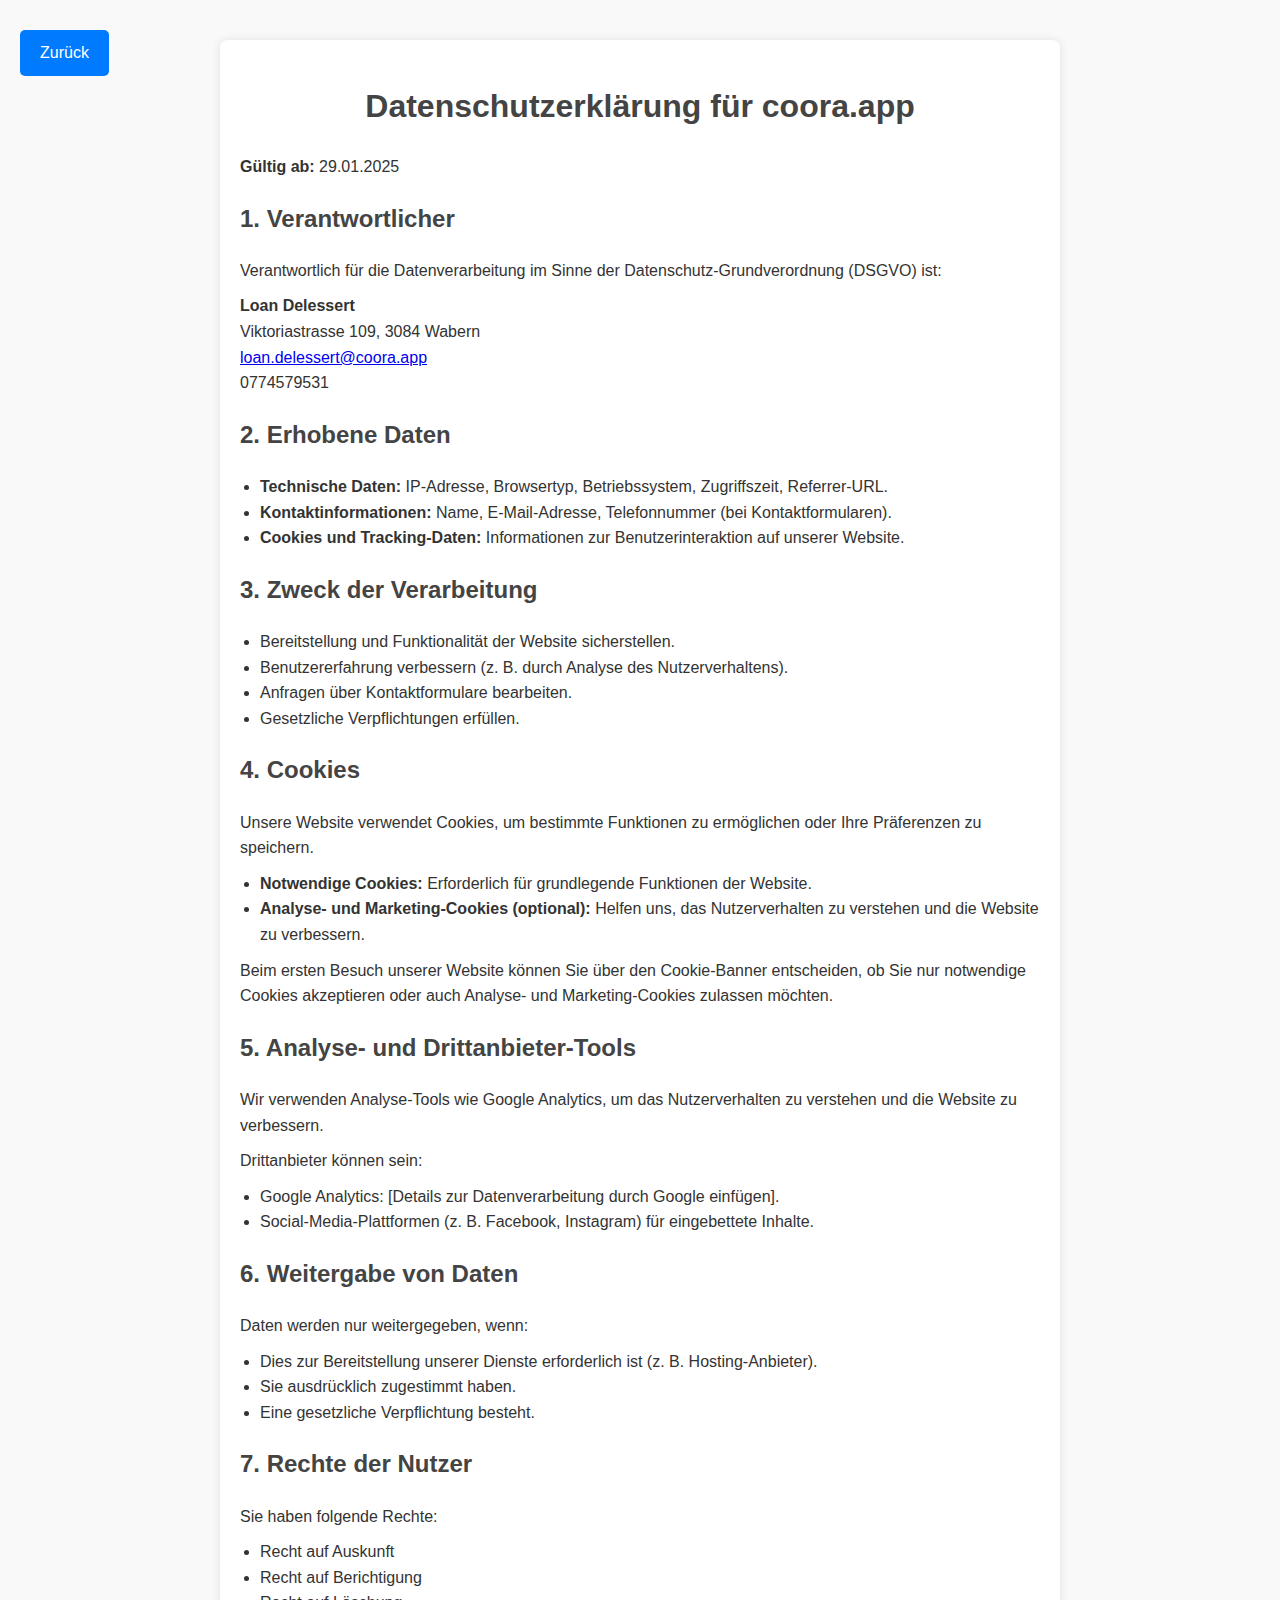
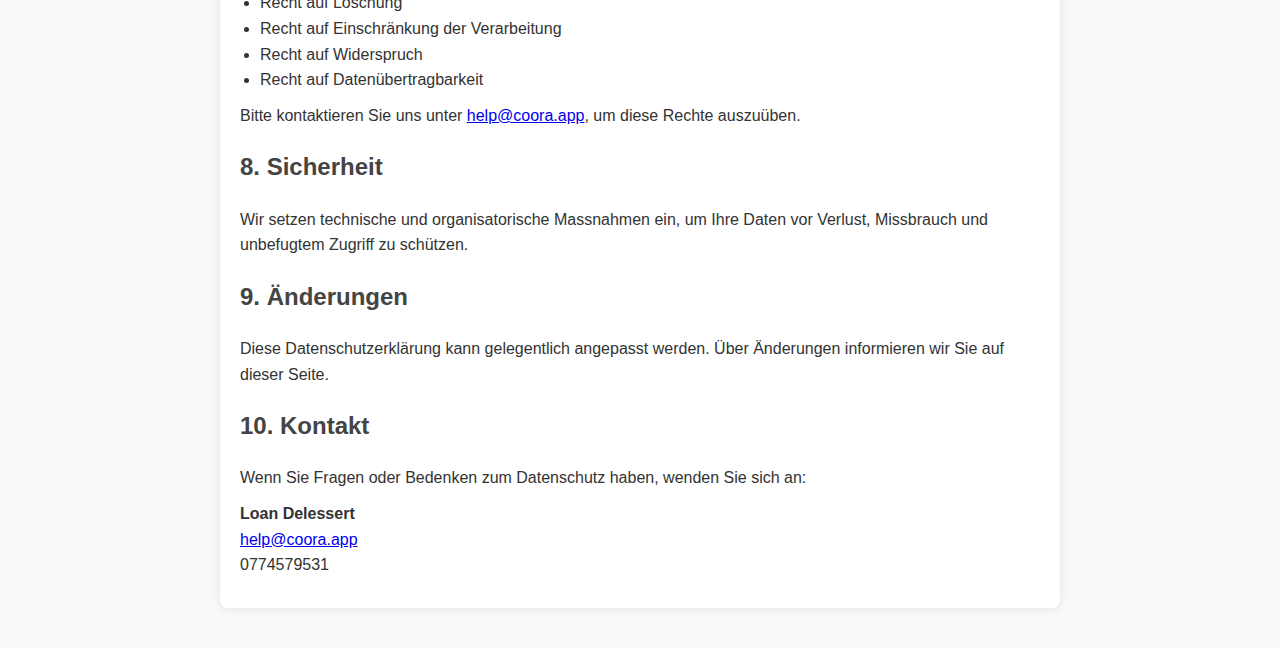
<file: html/Datenschutzerklärung.html>
<!DOCTYPE html>
<html lang="de">
<head>
    <meta charset="UTF-8">
    <meta name="viewport" content="width=device-width, initial-scale=1.0">
    <title>Datenschutzerklärung - coora.app</title>
    <link rel="icon" href="../img/COORA.png" type="image/x-icon">
    <style>
        body {
            font-family: Arial, sans-serif;
            line-height: 1.6;
            margin: 40px;
            background-color: #f9f9f9;
            color: #333;
        }
        h1, h2 {
            color: #444;
        }
        h1 {
            text-align: center;
        }
        p {
            margin: 10px 0;
        }
        ul {
            margin: 10px 0;
            padding-left: 20px;
        }
        .container {
            max-width: 800px;
            margin: 0 auto;
            background: #fff;
            padding: 20px;
            border-radius: 8px;
            box-shadow: 0 0 10px rgba(0, 0, 0, 0.1);
        }
        .back-button {
            display: inline-block;
            padding: 10px 20px;
            background-color: #007bff;
            color: #fff;
            text-decoration: none;
            border-radius: 5px;
            font-size: 16px;
            margin: 10px 0;
            position: absolute;
            top: 20px;
            left: 20px;
        }
        .back-button:hover {
            background-color: #0056b3;
        }
    </style>
</head>
<body>
    <a href="../index.html" class="back-button">Zurück</a>
    <div class="container">
        <h1>Datenschutzerklärung für coora.app</h1>
        <p><strong>Gültig ab:</strong> 29.01.2025</p>
        
        <h2>1. Verantwortlicher</h2>
        <p>Verantwortlich für die Datenverarbeitung im Sinne der Datenschutz-Grundverordnung (DSGVO) ist:</p>
        <p><strong>Loan Delessert</strong><br>
        Viktoriastrasse 109, 3084 Wabern<br>
        <a href="mailto:loan.delessert@coora.app">loan.delessert@coora.app</a><br>
        0774579531</p>
        
        <h2>2. Erhobene Daten</h2>
        <ul>
            <li><strong>Technische Daten:</strong> IP-Adresse, Browsertyp, Betriebssystem, Zugriffszeit, Referrer-URL.</li>
            <li><strong>Kontaktinformationen:</strong> Name, E-Mail-Adresse, Telefonnummer (bei Kontaktformularen).</li>
            <li><strong>Cookies und Tracking-Daten:</strong> Informationen zur Benutzerinteraktion auf unserer Website.</li>
        </ul>
        
        <h2>3. Zweck der Verarbeitung</h2>
        <ul>
            <li>Bereitstellung und Funktionalität der Website sicherstellen.</li>
            <li>Benutzererfahrung verbessern (z. B. durch Analyse des Nutzerverhaltens).</li>
            <li>Anfragen über Kontaktformulare bearbeiten.</li>
            <li>Gesetzliche Verpflichtungen erfüllen.</li>
        </ul>
        
        <h2>4. Cookies</h2>
        <p>Unsere Website verwendet Cookies, um bestimmte Funktionen zu ermöglichen oder Ihre Präferenzen zu speichern.</p>
        <ul>
            <li><strong>Notwendige Cookies:</strong> Erforderlich für grundlegende Funktionen der Website.</li>
            <li><strong>Analyse- und Marketing-Cookies (optional):</strong> Helfen uns, das Nutzerverhalten zu verstehen und die Website zu verbessern.</li>
        </ul>
        <p>Beim ersten Besuch unserer Website können Sie über den Cookie-Banner entscheiden, ob Sie nur notwendige Cookies akzeptieren oder auch Analyse- und Marketing-Cookies zulassen möchten.</p>
        
        <h2>5. Analyse- und Drittanbieter-Tools</h2>
        <p>Wir verwenden Analyse-Tools wie Google Analytics, um das Nutzerverhalten zu verstehen und die Website zu verbessern.</p>
        <p>Drittanbieter können sein:</p>
        <ul>
            <li>Google Analytics: [Details zur Datenverarbeitung durch Google einfügen].</li>
            <li>Social-Media-Plattformen (z. B. Facebook, Instagram) für eingebettete Inhalte.</li>
        </ul>
        
        <h2>6. Weitergabe von Daten</h2>
        <p>Daten werden nur weitergegeben, wenn:</p>
        <ul>
            <li>Dies zur Bereitstellung unserer Dienste erforderlich ist (z. B. Hosting-Anbieter).</li>
            <li>Sie ausdrücklich zugestimmt haben.</li>
            <li>Eine gesetzliche Verpflichtung besteht.</li>
        </ul>
        
        <h2>7. Rechte der Nutzer</h2>
        <p>Sie haben folgende Rechte:</p>
        <ul>
            <li>Recht auf Auskunft</li>
            <li>Recht auf Berichtigung</li>
            <li>Recht auf Löschung</li>
            <li>Recht auf Einschränkung der Verarbeitung</li>
            <li>Recht auf Widerspruch</li>
            <li>Recht auf Datenübertragbarkeit</li>
        </ul>
        <p>Bitte kontaktieren Sie uns unter <a href="mailto:help@coora.app">help@coora.app</a>, um diese Rechte auszuüben.</p>
        
        <h2>8. Sicherheit</h2>
        <p>Wir setzen technische und organisatorische Massnahmen ein, um Ihre Daten vor Verlust, Missbrauch und unbefugtem Zugriff zu schützen.</p>
        
        <h2>9. Änderungen</h2>
        <p>Diese Datenschutzerklärung kann gelegentlich angepasst werden. Über Änderungen informieren wir Sie auf dieser Seite.</p>
        
        <h2>10. Kontakt</h2>
        <p>Wenn Sie Fragen oder Bedenken zum Datenschutz haben, wenden Sie sich an:</p>
        <p><strong>Loan Delessert</strong><br>
        <a href="mailto:help@coora.app">help@coora.app</a><br>
        0774579531</p>
    </div>
</body>
</html>
</file>
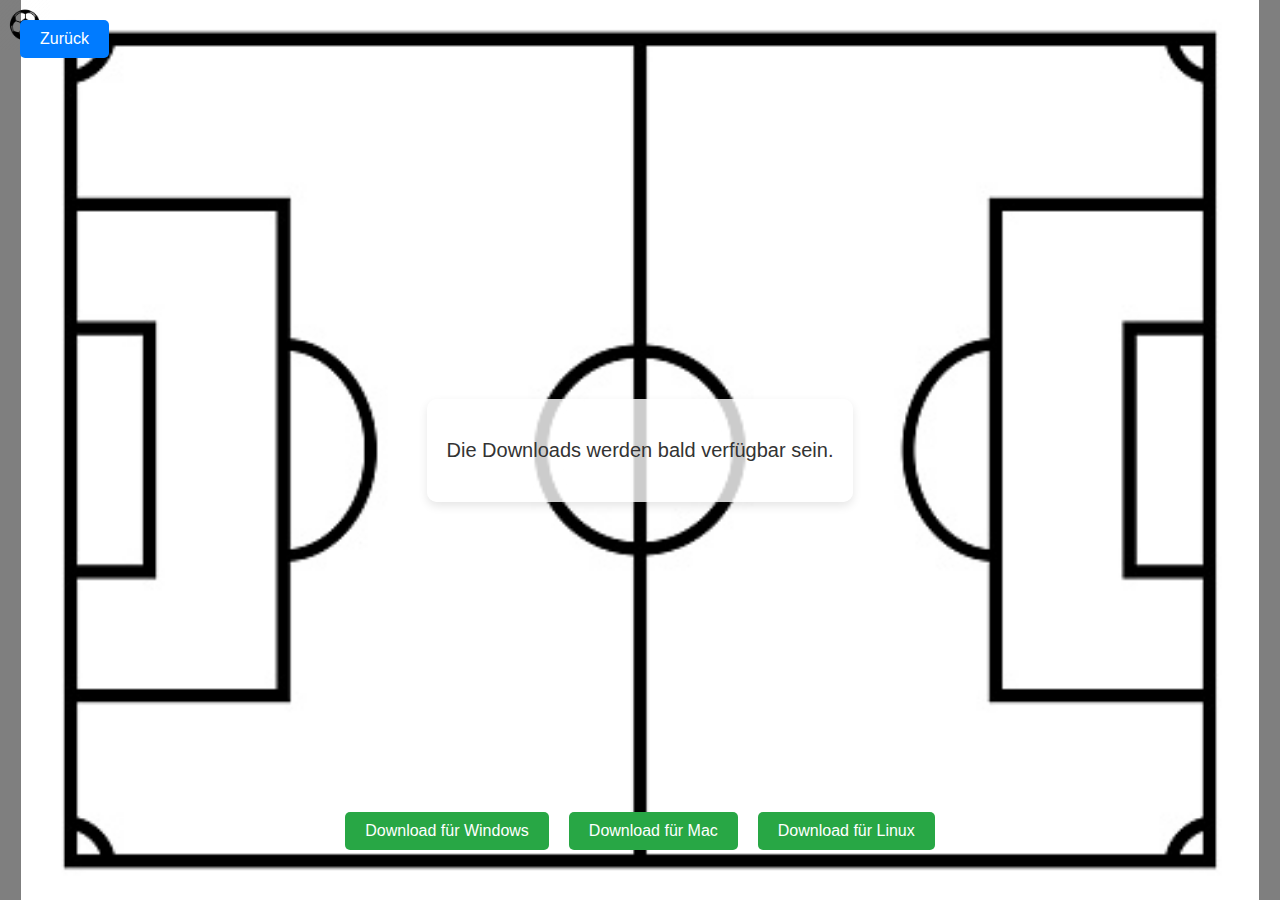
<file: html/Download.html>
<!DOCTYPE html>
<html lang="de">
    <head>
        <meta charset="UTF-8">
        <meta name="viewport" content="width=device-width, initial-scale=1.0">
        <title>Download - Coora</title>
        <style>
            body {
                margin: 0;
                padding: 0;
                height: 100vh;
                background-color: rgba(0, 0, 0, 0.5);
                background-image: url('../img/fussballplatz.jpg');
                background-size: contain;
                background-position: center;
                background-repeat: no-repeat;
                display: flex;
                justify-content: center;
                align-items: center;
                text-align: center;
                font-family: Arial, sans-serif;
                overflow: hidden;
                position: relative;
            }
            .football {
                position: absolute;
                width: 50px;
                height: 50px;
                background-image: url('../img/iconfussball.webp');
                background-size: cover;
                pointer-events: none;
                transition: left 0.3s ease, top 0.3s ease;
            }
            .message {
                background-color: rgba(255, 255, 255, 0.8);
                padding: 20px;
                border-radius: 10px;
                box-shadow: 0 4px 10px rgba(0, 0, 0, 0.1);
                font-size: 20px;
                color: #333;
                max-width: 400px;
                margin: auto;
                z-index: 10;
            }
            .back-button {
                position: absolute;
                top: 20px;
                left: 20px;
                padding: 10px 20px;
                background-color: #007bff;
                color: white;
                border: none;
                border-radius: 5px;
                font-size: 16px;
                cursor: pointer;
                transition: background-color 0.3s ease;
                z-index: 20;
            }
            .back-button:hover {
                background-color: #0056b3;
            }
            .download-buttons {
                position: absolute;
                bottom: 50px;
                display: flex;
                justify-content: center;
                gap: 20px;
                z-index: 10;
            }
            .download-button {
                padding: 10px 20px;
                background-color: #28a745;
                color: white;
                border: none;
                border-radius: 5px;
                font-size: 16px;
                cursor: not-allowed;
                transition: background-color 0.3s ease;
            }
            .download-button:hover {
                background-color: #218838;
            }
        </style>
    </head>
    <body>

        <div class="message">
            <p>Die Downloads werden bald verfügbar sein.</p>
        </div>

        <div class="football"></div>

        <button class="back-button" onclick="window.location.href='../index.html'">Zurück</button>

        <div class="download-buttons">
            <button class="download-button" disabled>Download für Windows</button>
            <button class="download-button" disabled>Download für Mac</button>
            <button class="download-button" disabled>Download für Linux</button>
        </div>

        <script>
            const football = document.querySelector('.football');
            let targetX = 0, targetY = 0;

            document.addEventListener('mousemove', (event) => {
                targetX = event.clientX - football.offsetWidth / 2;
                targetY = event.clientY - football.offsetHeight / 2;
            });

            function moveFootball() {
                const currentX = parseFloat(football.style.left || 0);
                const currentY = parseFloat(football.style.top || 0);

                const speed = 0.1;

                const newX = currentX + (targetX - currentX) * speed;
                const newY = currentY + (targetY - currentY) * speed;

                football.style.left = `${newX}px`;
                football.style.top = `${newY}px`;

                requestAnimationFrame(moveFootball);
            }

            moveFootball();

            // Funktion: Zufällige Position für den Ball setzen
            function randomKick() {
                const maxX = window.innerWidth - football.offsetWidth;
                const maxY = window.innerHeight - football.offsetHeight;
                
                const randomX = Math.random() * maxX;
                const randomY = Math.random() * maxY;

                football.style.left = `${randomX}px`;
                football.style.top = `${randomY}px`;
            }

            // Event Listener für die Leertaste (Spacebar)
            document.addEventListener('keydown', (event) => {
                if (event.code === 'Space') {
                    randomKick();
                }
            });
        </script>

    </body>
</html>
</file>
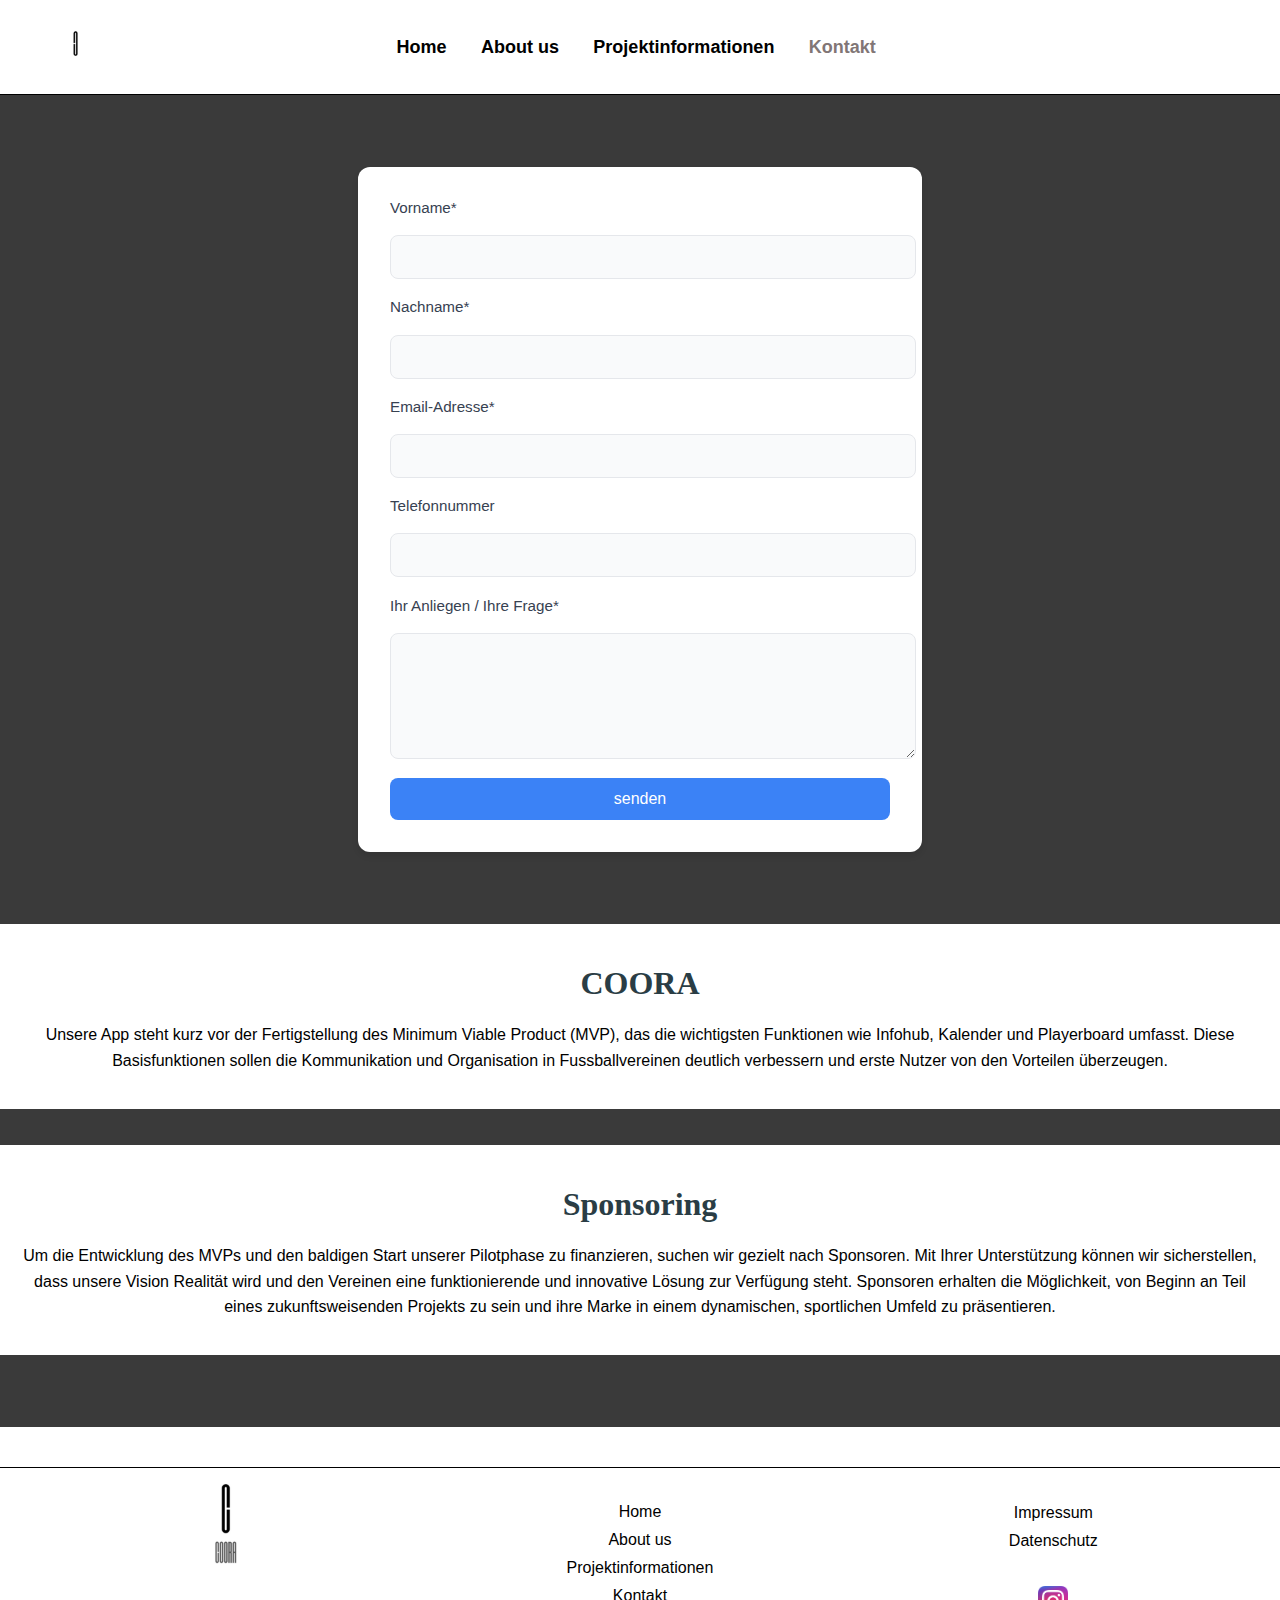
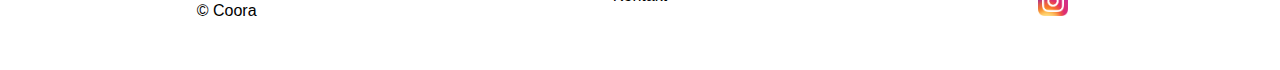
<file: html/formular.html>
<!DOCTYPE html>
<html lang="de">
    <head>
        <meta charset="UTF-8">
        <meta name="viewport" content="width=device-width, initial-scale=1.0">
        <title>Coora</title>
        <link rel="icon" href="../img/COORA.png" type="image/x-icon">
        <link rel="stylesheet" href="../css/styles.css">
        <script src="../js/script.js"></script>
    </head>
    <body style="background-color: rgb(58, 58, 58);">
        <div class="nav-container">
            <a href="../index.html" class="logo">
                <img src="../img/COORA.only.png" alt="Logo">
            </a>

            <button class="burger-menu" onclick="toggleMenu()">&#9776;</button>

            <div class="menu" id="navLinks">
                <div class="hidemenu" id="toggleMenu">
                    <a href="../index.html">Home</a>
                    <a href="./About_us.html">About us</a>
                    <a href="./Projektinformationen.html">Projektinformationen</a>
                    <a href="../html/formular.html" class="active">Kontakt</a>
                </div>
            </div>

            <!-- <div class="burger-menu" onclick="toggleMenu()">☰</div> -->

            <a href="https://www.youtube.com/@loliio5024" class="logo" id="loliio5024">
                <img src="../img/white.png" alt="Logo">
            </a>
        </div>
        <br><br><br><br>
        <div id="formular-container" class="zentriert">
            <form id="kontaktformular" action="/send_email.php" method="post">
                <label for="vorname">Vorname*</label>
                <input type="text" id="vorname" name="vorname" required>
        
                <label for="nachname">Nachname*</label>
                <input type="text" id="nachname" name="nachname" required>
        
                <label for="email">Email-Adresse*</label>
                <input type="email" id="email" name="email" required>
        
                <label for="telefon">Telefonnummer</label>
                <input type="tel" id="telefon" name="telefon">
        
                <label for="anliegen">Ihr Anliegen / Ihre Frage*</label>
                <textarea id="anliegen" name="anliegen" rows="4" required></textarea>
        
                <button type="submit" id="senden">senden</button>
            </form>
        </div>        

        <br><br><br><br>

        <div class="container2" style="width: 100vw; background-color: white; margin: 0; padding: 20px; box-sizing: border-box;">
            <section class="section1">
                <h1 class="title1">COORA</h1>
                <p class="paragraph1">
                    Unsere App steht kurz vor der Fertigstellung des Minimum Viable Product (MVP), das die wichtigsten Funktionen wie Infohub, Kalender und Playerboard umfasst. Diese Basisfunktionen sollen die Kommunikation und Organisation in Fussballvereinen deutlich verbessern und erste Nutzer von den Vorteilen überzeugen.
                </p>
            </section>
        </div>

        <br><br>

        <div class="container2" style="width: 100vw; background-color: white; margin: 0; padding: 20px; box-sizing: border-box;">
            <section class="section1">
                <h1 class="title1">Sponsoring</h1>
                <p class="paragraph1">
                    Um die Entwicklung des MVPs und den baldigen Start unserer Pilotphase zu finanzieren, suchen wir gezielt nach Sponsoren. Mit Ihrer Unterstützung können wir sicherstellen, dass unsere Vision Realität wird und den Vereinen eine funktionierende und innovative Lösung zur Verfügung steht. Sponsoren erhalten die Möglichkeit, von Beginn an Teil eines zukunftsweisenden Projekts zu sein und ihre Marke in einem dynamischen, sportlichen Umfeld zu präsentieren.
                </p>
            </section>
        </div>
        
        <br><br><br><br>

        <script src="../js/script.js"></script>

        <footer>
            <div class="footer-container">
                <div class="footer-section logo-section">
                    <img src="../img/COORA.png" alt="Cooraimg">
                    <p>© Coora</p>
                </div>
                <div class="footer-section links-section">
                    <ul>
                        <li><a href="../index.html">Home</a></li>
                        <li><a href="../html/About_us.html">About us</a></li>
                        <li><a href="../html/Projektinformationen.html">Projektinformationen</a></li>
                        <li><a href="../html/formular.html">Kontakt</a></li>
                    </ul>
                </div>
                <div class="footer-section social-section">
                    <ul>
                        <li><a href="./Impressum.html">Impressum</a></li>
                        <li><a href="./Datenschutzerklärung.html">Datenschutz</a></li>
                    </ul>
                    <a href="https://www.instagram.com/coora.app/" target="_blank">
                        <img src="../img/Instagram_icon.png" alt="Instagram Icon" class="social-icon">
                    </a>
                </div>
            </div>
        </footer>
        
    </body>
</html>
</file>
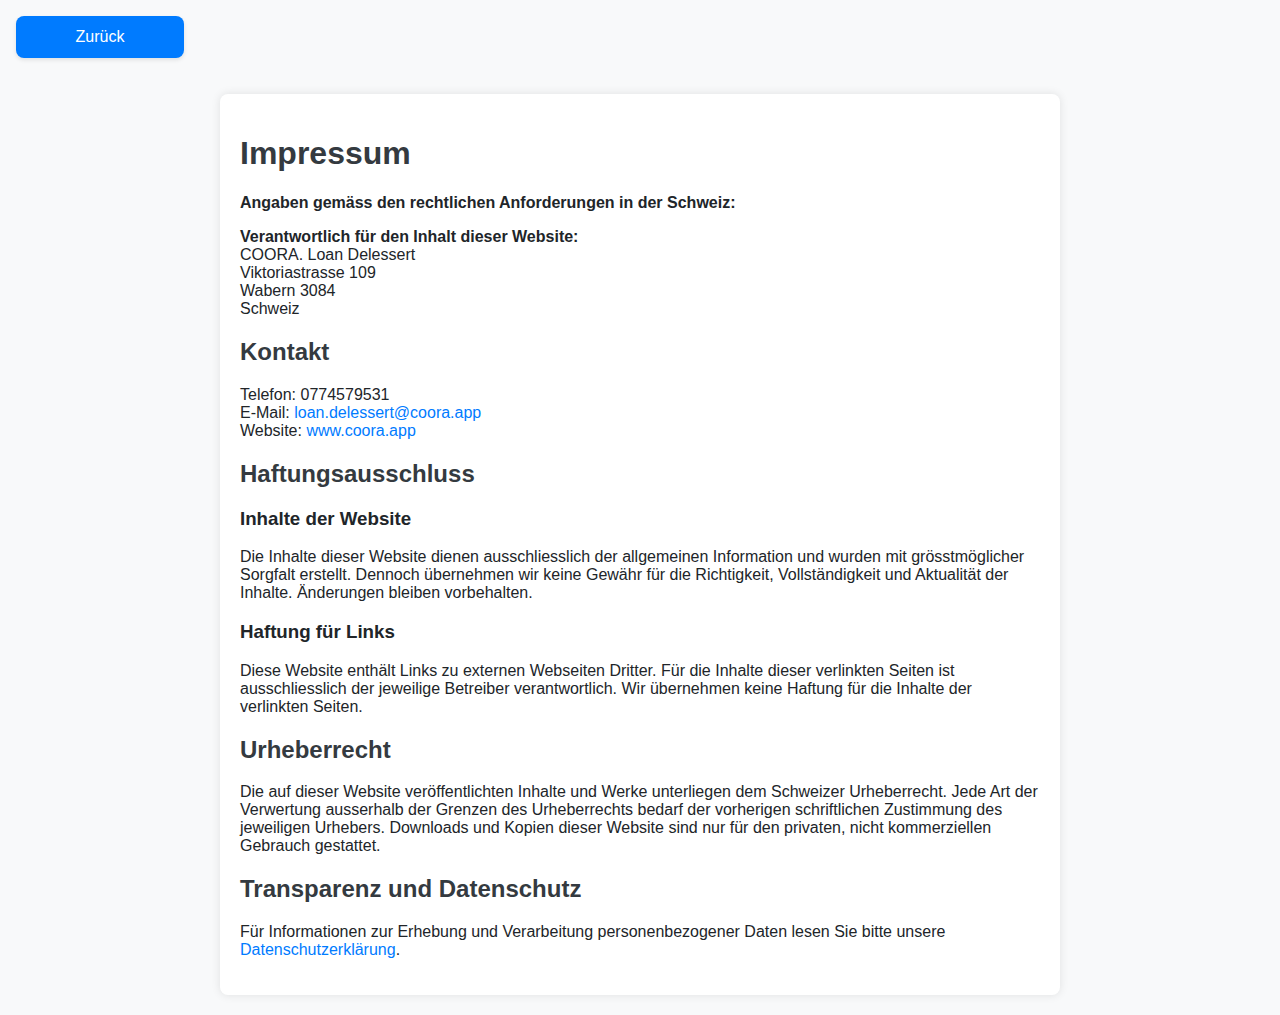
<file: html/Impressum.html>
<!DOCTYPE html>
<html lang="de">
    <head>
        <meta charset="UTF-8">
        <meta name="viewport" content="width=device-width, initial-scale=1.0">
        <title>Impressum - coora.app</title>
        <link rel="icon" href="../img/COORA.png" type="image/x-icon">
        <style>
            body {
                font-family: Arial, sans-serif;
                margin: 0;
                padding: 0;
                background-color: #f8f9fa;
                color: #212529;
            }
            .container {
                max-width: 800px;
                margin: 20px auto;
                background: #fff;
                padding: 20px;
                border-radius: 8px;
                box-shadow: 0 0 10px rgba(0, 0, 0, 0.1);
            }
            h1, h2 {
                color: #343a40;
            }
            .highlight {
                font-weight: bold;
                color: #d9534f;
            }
            a {
                color: #007bff;
                text-decoration: none;
            }
            a:hover {
                text-decoration: underline;
            }
            .back-button {
                display: inline-flex;
                align-items: center;
                justify-content: center;
                padding: 12px 24px;
                background-color: #007bff;
                color: #fff;
                text-decoration: none;
                border-radius: 8px;
                font-size: 16px;
                margin: 16px;
                transition: all 0.3s ease;
                box-shadow: 0 2px 4px rgba(0, 0, 0, 0.1);
                min-width: 120px;
            }

            .back-button:hover {
                background-color: #0056b3;
                transform: translateY(-1px);
                box-shadow: 0 4px 6px rgba(0, 0, 0, 0.1);
                text-decoration: none;
            }

            @media (max-width: 768px) {
                .back-button {
                    padding: 14px 28px;
                    font-size: 18px;
                    margin: 20px;
                    min-width: 140px;
                }
                
                .container {
                    margin: 10px;
                    padding: 15px;
                }
            }
        </style>
    </head>
    <body>
        <a href="../index.html" class="back-button">Zurück</a>
        <div class="container">
            <!-- Rest of the content remains the same -->
            <h1>Impressum</h1>
            <p><strong>Angaben gemäss den rechtlichen Anforderungen in der Schweiz:</strong></p>
            <p><strong>Verantwortlich für den Inhalt dieser Website:</strong><br>
            COORA. Loan Delessert<br>
            Viktoriastrasse 109<br>
            Wabern 3084<br>
            Schweiz</p>
            
            <h2>Kontakt</h2>
            <p>Telefon: 0774579531<br>
            E-Mail: <a href="mailto:loan.delessert@coora.app">loan.delessert@coora.app</a><br>
            Website: <a href="../index.html">www.coora.app</a></p>

            <h2>Haftungsausschluss</h2>
            <h3>Inhalte der Website</h3>
            <p>Die Inhalte dieser Website dienen ausschliesslich der allgemeinen Information und wurden mit grösstmöglicher Sorgfalt erstellt. Dennoch übernehmen wir keine Gewähr für die Richtigkeit, Vollständigkeit und Aktualität der Inhalte. Änderungen bleiben vorbehalten.</p>
            
            <h3>Haftung für Links</h3>
            <p>Diese Website enthält Links zu externen Webseiten Dritter. Für die Inhalte dieser verlinkten Seiten ist ausschliesslich der jeweilige Betreiber verantwortlich. Wir übernehmen keine Haftung für die Inhalte der verlinkten Seiten.</p>

            <h2>Urheberrecht</h2>
            <p>Die auf dieser Website veröffentlichten Inhalte und Werke unterliegen dem Schweizer Urheberrecht. Jede Art der Verwertung ausserhalb der Grenzen des Urheberrechts bedarf der vorherigen schriftlichen Zustimmung des jeweiligen Urhebers. Downloads und Kopien dieser Website sind nur für den privaten, nicht kommerziellen Gebrauch gestattet.</p>

            <h2>Transparenz und Datenschutz</h2>
            <p>Für Informationen zur Erhebung und Verarbeitung personenbezogener Daten lesen Sie bitte unsere <a href="./Datenschutzerklärung.html">Datenschutzerklärung</a>.</p>
        </div>
    </body>
</html>
</file>
<file: css/styles.css>
/* Footer styling */
footer {
    background-color: white;
    padding: 40px 0;
    text-align: center;
    color: black;
}

.footer-container {
    display: flex;
    justify-content: space-between;
    align-items: center;
    max-width: 100%;
    margin: 0 auto;
    padding: 0 20px;
    padding-top: 10px;
    border-top: 1px solid black;
}

.footer-section {
    flex: 1;
    text-align: center;
}

.logo-section img {
    height: 100px;
    margin-bottom: 10px;
}

.footer-section p {
    margin: 10px 0;
}

.links-section ul, .social-section ul {
    list-style: none;
    padding: 0;
}

.links-section ul li, .social-section ul li {
    margin: 10px 0;
}

.links-section ul li a, .social-section ul li a {
    color: black;
    text-decoration: none;
}

.social-section .social-icon {
    width: 30px;
    height: 30px;
    margin-top: 20px;
}

.social-section .social-icon:hover {
    opacity: 0.8;
}

body {
    margin: 0;
    font-family: Arial, sans-serif;
    background-color: white;
    color: black;
}


.nav-container {
    display: flex;
    align-items: center;
    justify-content: space-between;
    background-color: white;
    padding: 20px;
    font-family: 'Roboto', sans-serif;
    border-bottom: 1px solid black;
    position: relative;
}

.logo img {
    height: 50px;
    max-width: 100%;
    object-fit: contain;
}

.menu {
    display: flex;
    z-index: [base64];
    align-items: center;
}

.menu a {
    margin: 10px;
    text-decoration: none;
    color: black;
    font-size: 18px;
    transition: color 0.3s ease;
    font-weight: 550;
}

.menu a:hover, .menu a.active {
    color: rgb(129, 118, 118);
}

.burger-menu {
    display: none;
    font-size: 28px;
    background: none;
    border: none;
    color: black;
    cursor: pointer;
    position: absolute;
    right: 20px;
    top: 15px;
    z-index: 100;
}

@media (max-width: 601px) {
    .burger-menu {
        display: block;
    }

    .logo {
        display: flex;
        justify-content: center;
        align-items: center;
    }

    #loliio5024 {
        width: 10px;
        height: 10px;
    }

    .menu {
        display: flex;
        flex-direction: column;
        align-items: center;
        justify-content: center;
        position: absolute;
        top: 60px;
        width: 100%;
        left: 0;
        right: 0;
        margin: 0 auto;
        text-align: center;
        background-color: white;
        max-height: 0;
        text-align: center;
        overflow: hidden;
        opacity: 0;
        transform: translateY(-10px);
        transition: max-height 0.4s ease, opacity 0.3s ease, transform 0.3s ease;
    }

    .menu.show {
        max-height: 400px;
        opacity: 1;
        transform: translateY(0);
        vertical-align: middle;
    }

    .menu a {
        padding: 15px;
        text-align: center;
        width: 100%;
        display: block;
        border-bottom: 1px solid #ddd;
        transform: translateX(-10%);
        align-items: center;
    }

    .menu::after {
        content: "";
        display: block;
        height: 2px;
        background-color: black;
        width: 100%;
    }
}


.cta-button {
    margin-top: 20px;
    width: 100%;
    display: flex;
    justify-content: center;
}

.cta-button .button {
    background-color: rgb(83, 83, 83);
    padding: 10px 20px;
    border-radius: 5px;
    text-decoration: none;
    color: white;
    font-weight: bold;
    font-size: 18px;
    margin-right: 100px;
}

.cta-button .button:hover {
    background-color: rgb(30, 30, 30);
}

@media (min-width: 601px) {
    .nav-container {
        flex-direction: row;
        justify-content: space-between;
        padding: 20px 50px;
    }

    .menu {
        flex-direction: row;
        align-items: center;
        width: auto;
    }

    .menu a {
        margin: 0 15px;
    }

    .cta-button {
        margin-top: 0;
        width: auto;
    }

    .show {
        display: flex;
    }
}

.hero {
    position: relative;
    width: 100%;
    height: 100vh;
    display: flex;
    justify-content: center;
    align-items: center;
    color: white;
    text-align: center;
    overflow: hidden;
}

.hero-video {
    position: absolute;
    top: 0;
    left: 0;
    width: 100%;
    height: 100vh;
    object-fit: cover;
    z-index: -2; /* Setzt das Video weiter nach hinten */
}

.hero-overlay {
    position: absolute;
    top: 0;
    left: 0;
    width: 100%;
    height: 100%;
    background-color: rgba(0, 0, 0, 0.5); /* Halbtransparentes schwarzes Overlay */
    z-index: -1; /* Liegt zwischen dem Video und dem Text */
}

.hero-text {
    z-index: 1; /* Setzt den Text über das Overlay und das Video */
}

.hero-text h1 {
    font-size: 3em;
    font-family: 'Bebas Neue', sans-serif;
    margin: 0;
    color: white;
}

.hero-text p {
    font-size: 1.2em;
    margin-top: 20px;
    line-height: 1;
    color: white;
    font-weight: bold;
}


.spacer {
    height: 325px; /* Abstand, um genügend Platz zum Scrollen zu schaffen */
}

.image-container {
    position: relative;
    height: 70vh;         /* Bildhöhe abhängig vom Viewport */
    width: auto;
    overflow: hidden;     /* Verhindert, dass das Bild außerhalb sichtbar ist */
}

.image-container img {
    position: absolute;
    top: -100%;           /* Startet komplett oberhalb des Containers */
    left: 0;
    width: 100%;          /* Füllt den Container in der Breite aus */
    height: auto;
    transition: top 2s ease-out; /* Sanfter Übergang */
}

.image-container.revealed img {
    top: 0;               /* Das Bild wird sichtbar, wenn gescrollt wird */
}

.image-container.hidden img {
    top: -100%;           /* Das Bild wird wieder verdeckt */
}

.subscription-container {
    display: flex;
    gap: 20px; /* Abstand zwischen den Boxen */
    padding: 20px;
    justify-content: center;
    max-width: 800px; /* Begrenzung der maximalen Breite */
    margin: 0 auto; /* Zentrierung */
}

.subscription-box button {
    background-color: #2563eb;
    color: white;
    border: none;
    border-radius: 12px;
    padding: 14px 28px;
    font-weight: 600;
    cursor: pointer;
    transition: background-color 0.3s ease;
 }
 
 .subscription-box button:hover {
    background-color: #1d4ed8;
 }

.subscription-box {
    flex: 1;
    background-color: #ffffff;
    border: 1px solid #ddd;
    border-radius: 8px;
    padding: 20px;
    min-width: 250px;
    max-width: 350px; /* Begrenzung der Breite */
    box-shadow: 0 4px 8px rgba(0, 0, 0, 0.1);
    text-align: center;
    display: flex;
    flex-direction: column;
    justify-content: space-between;
    transition: transform 0.6s ease, box-shadow 0.6s ease;
}

/* Mobile Ansicht: Boxen untereinander anzeigen */
@media (max-width: 768px) {
    .subscription-container {
        flex-direction: column;
        align-items: center;
    }

    .subscription-box {
        width: 90%; /* Fast volle Breite auf kleinen Screens */
        max-width: 400px;
    }

    #sb2 {
        display: none;
    }
}


#formular-container {
    background-color: #ffffff;
    padding: 2rem;
    width: 100%;
    max-width: 500px;
    margin: 0 auto;
    border-radius: 12px;
    box-shadow: 0 4px 6px rgba(0, 0, 0, 0.1);
}

#kontaktformular {
    display: flex;
    flex-direction: column;
    width: 100%;
    gap: 1.2rem;
}

#kontaktformular label {
    color: #374151;
    font-weight: 500;
    font-size: 0.95rem;
}

#kontaktformular input[type="text"],
#kontaktformular input[type="email"],
#kontaktformular input[type="tel"],
#kontaktformular textarea {
    width: 100%;
    padding: 0.75rem;
    border: 1px solid #e5e7eb;
    border-radius: 8px;
    font-size: 1rem;
    transition: border-color 0.2s;
    background-color: #f9fafb;
}

#kontaktformular textarea {
    max-height: 200px;
    min-height: 100px;
    resize: vertical;
}

#kontaktformular input:focus,
#kontaktformular textarea:focus {
    outline: none;
    border-color: #3b82f6;
    box-shadow: 0 0 0 3px rgba(59, 130, 246, 0.1);
}

#senden {
    background-color: #3b82f6;
    color: white;
    border: none;
    padding: 0.75rem 1.5rem;
    font-size: 1rem;
    font-weight: 500;
    border-radius: 8px;
    cursor: pointer;
    transition: background-color 0.2s;
}

#senden:hover {
    background-color: #2563eb;
}

@media (max-width: 768px) {
    #formular-container {
        padding: 1.5rem;
        margin: 1rem;
        width: auto;
    }
    
    #kontaktformular input,
    #kontaktformular textarea {
        padding: 0.6rem;
    }
}

.container2 {
    width: 80%;
    margin: 0 auto;
    padding: 20px;
}

/* Section Styling */
.section2 {
    margin-bottom: 50px;
}

.title2, .subtitle2, .subtitle3, .title1 {
    color: #2a3d45;
    font-family: 'Georgia', serif;
    text-align: center;
    margin-bottom: 20px;
}

.title2 {
    font-size: 2.5em;
}

.subtitle2 {
    font-size: 2em;
}


.subtitle3 {
    font-size: 1.25em;
}

@media (max-width: 768px) {
    .container2 .section2 .title2 .subtitle2 .subtitle3 {
        display: block;
        width: 100%;
    }
}

/* Desktop-Ansicht */
@media (min-width: 768px) {
    .section2 {
        display: flex;
        justify-content: space-between;
        align-items: flex-start;
        gap: 2%;
    }

    .paragraph1 {
        line-height: 1.6;
        margin-bottom: 15px;
        text-align: center;
    }

    .paragraph2 {
        line-height: 1.6;
        margin-bottom: 15px;
        text-align: center;
    }

    .section2 .content2, .section2 .image2 {
        width: 48%;
    }

    .section2 .image2 {
        text-align: center;
    }

    .section2 .image2 img {
        max-width: 100%;
        height: auto;
        border-radius: 8px;
        box-shadow: 0 4px 6px rgba(0, 0, 0, 0.1);
    }

    #i2 {
        margin-top: 15%;
        margin-left: 10%;
    }

    #i3 {
        margin-top: 8%;
        margin-right: 10%;
    }
}

/* Mobile-Ansicht */
@media (max-width: 768px) {
    .section2 {
        display: block;
    }

    .section2 .content2, .section2 .image2 {
        width: 100%;
        margin-bottom: 20px; /* Abstand zwischen Text und Bild */
    }

    .section2 .image2 img {
        max-width: 100%;
        height: auto;
        border-radius: 8px;
    }

    .paragraph2 .paragraph1 {
        text-align: justify;
    }

    .subtitle2 {
        text-align: center; 
        width: 100%; 
        word-wrap: break-word; 
        margin: 0 auto; 
    }
}


.quote-container {
    max-width: 800px;
    margin: 4rem auto;
    padding: 2rem;
    overflow: hidden;
}

.slide-in {
    opacity: 0;
    transform: translateX(100px);
    transition: all 0.8s ease-out;
}

.slide-in.visible {
    opacity: 1;
    transform: translateX(0);
}

.quote-text {
    font-size: 2.5rem;
    font-weight: 300;
    line-height: 1.4;
    color: #333;
    margin: 0;
    padding: 0;
    position: relative;
}

.quote-text::before {
    content: '"';
    font-size: 4rem;
    color: #e0e0e0;
    position: absolute;
    left: -2rem;
    top: -1rem;
}

.quote-label {
    margin-top: 1.5rem;
    font-size: 1.2rem;
    color: #666;
    font-weight: 600;
    letter-spacing: 1px;
}

@media (max-width: 768px) {
    .quote-container {
        padding: 1.5rem;
        margin: 2rem auto;
    }

    .quote-text {
        font-size: 1.8rem;
    }
}

.download-button {
    padding: 12px 24px;
    font-size: 16px;
    background-color: #007bff;
    color: white;
    border: none;
    border-radius: 5px;
    cursor: pointer;
    transition: background-color 0.3s ease, transform 0.3s ease;
}

.download-button:hover {
    background-color: #0056b3;
    transform: translateY(-2px);
}

.download-button:active {
    transform: translateY(1px);
}

.hero-overlay {
    pointer-events: none;
}
</file>
